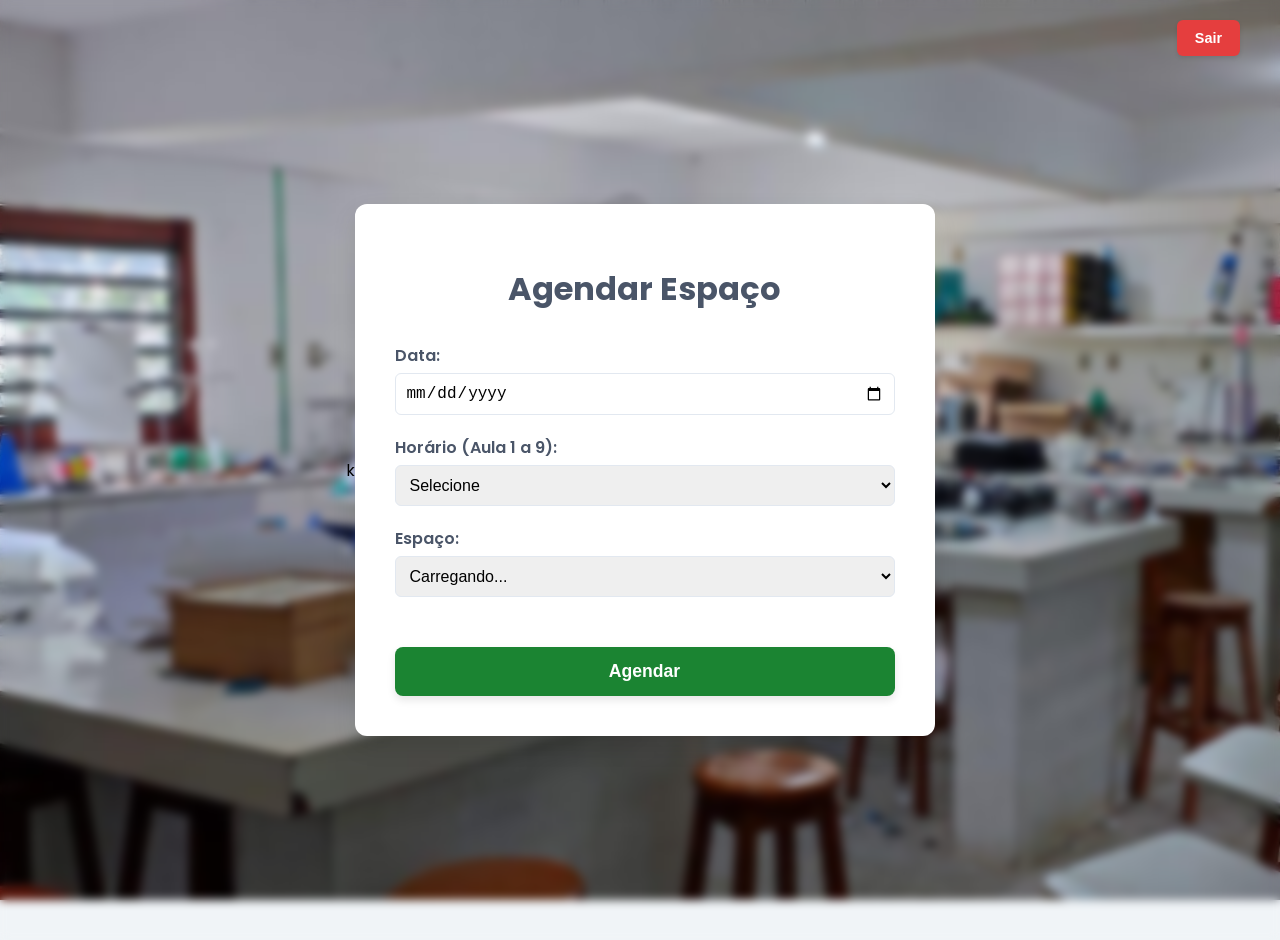
<file: public/agendamento.html>
<!DOCTYPE html>
<html lang="pt-BR">
<head>
    <meta charset="UTF-8">
    <title>Agendar Espaço</title>
    <meta name="viewport" content="width=device-width, initial-scale=1.0">
    <!-- Fonte moderna para o tema -->
    <link href="https://fonts.googleapis.com/css2?family=Poppins:wght@400;600;700&display=swap" rel="stylesheet">
    <link rel="stylesheet" href="agendamento.css">
    <link rel="shortcut icon" href="imgs/lab2.jpeg" type="image/x-icon">k
    
</head>
<body>

<div class="form-card">
    <h1>Agendar Espaço</h1>

    <!-- Removi as tags <br><br> e usei divs/CSS para melhor espaçamento -->
    <div class="form-group">
        <label for="data">Data:</label>
        <input id="data" type="date">
    </div>

    <div class="form-group">
        <label for="aula">Horário (Aula 1 a 9):</label>
        <select id="aula">
            <option value="">Selecione</option>
            <option value="1">Aula 1</option>
            <option value="2">Aula 2</option>
            <option value="3">Aula 3</option>
            <option value="4">Aula 4</option>
            <option value="5">Aula 5</option>
            <option value="6">Aula 6</option>
            <option value="7">Aula 7</option>
            <option value="8">Aula 8</option>
            <option value="9">Aula 9</option>
        </select>
    </div>

    <div class="form-group">
        <label for="espaco">Espaço:</label>
        <select id="espaco">
            <!-- Opção de carregamento, será populada pelo js/agendamento.js -->
            <option value="">Carregando...</option> 
        </select>
    </div>

    <button onclick="agendar()" class="btn-primary">Agendar</button>
</div>

<!-- O script externo é mantido aqui, sem alterações na referência -->
<script src="js/agendamento.js"></script>

<button onclick="logout()" class="btn-logout">
Sair
</button>

</body>
</html>
</file>
<file: public/agendamento.css>
/* Variáveis de Cores (Tema Verde LabTime) */
        :root {
            --color-primary: #1b8432; /* Verde Principal */
            --color-secondary: #4a5568; /* Cinza escuro para texto */
            --color-background: #f0f4f7; /* Fundo levemente acinzentado */
            --color-card-bg: white;
            --color-danger: #e53e3e; /* Vermelho para Sair */
        }

        body {
            font-family: 'Poppins', sans-serif;
            background-color: var(--color-background);
            /* Centraliza o conteúdo principal */
            display: flex;
            justify-content: center;
            align-items: center;
            min-height: 100vh;
            margin: 0;
            padding: 20px;
            background-image: url(imgs/lab.jpeg);  /* Nome do arquivo da imagem */
            background-size: cover;
            background-position: center;
            background-attachment: fixed; /* Opcional: mantém o fundo fixo ao rolar */
            backdrop-filter: blur(5px);
            -webkit-backdrop-filter: blur(5px);
            overflow: hidden;
        }

        /* Card Centralizado do Formulário */
        .form-card {
            background: var(--color-card-bg);
            width: 500px;
            max-width: 95%; 
            padding: 40px;
            border-radius: 12px;
            box-shadow: 0 10px 25px rgba(0, 0, 0, 0.1);
        }

        h1 {
            color: var(--color-secondary);
            margin-bottom: 30px;
            font-weight: 700;
            font-size: 2rem;
            text-align: center;
        }

        /* Estilo para Rótulos (Labels) */
        label {
            display: block;
            margin-top: 15px;
            margin-bottom: 5px;
            font-weight: 600;
            color: var(--color-secondary);
            text-align: left;
        }
        
        /* Estilo para as quebras de linha que foram removidas do HTML */
        .form-group {
            margin-bottom: 20px; /* Espaçamento entre os campos */
        }

        /* Estilo para Inputs e Selects */
        input[type="date"], select {
            width: 100%;
            padding: 10px;
            border: 1px solid #e2e8f0;
            border-radius: 6px;
            font-size: 1rem;
            box-sizing: border-box; /* Garante que padding e border estão inclusos na largura */
            transition: border-color 0.3s;
        }

        input[type="date"]:focus, select:focus {
            border-color: var(--color-primary);
            outline: none;
            box-shadow: 0 0 0 3px rgba(56, 161, 105, 0.2);
        }

        /* Estilo para o Botão Principal (Agendar) */
        .btn-primary {
            width: 100%;
            padding: 14px;
            margin-top: 30px;
            font-size: 1.1rem;
            font-weight: 600;
            cursor: pointer;
            border: none;
            color: white;
            background: var(--color-primary);
            border-radius: 8px;
            transition: background 0.3s ease, transform 0.1s;
            box-shadow: 0 4px 8px rgba(0, 0, 0, 0.1);
        }

        .btn-primary:hover {
            background: #27794f; /* Verde mais escuro */
            transform: translateY(-2px);
        }

        .btn-primary:active {
            transform: scale(0.98);
        }
        
        /* Estilo para o Botão Sair - Posição Absoluta */
        .btn-logout {
            position: absolute; 
            top: 20px; 
            right: 20px;
            margin-right: 20px;
            padding: 10px 18px;
            font-size: 0.9rem;
            font-weight: 600;
            cursor: pointer;
            border: none;
            color: white;
            background: var(--color-danger); /* Vermelho */
            border-radius: 6px;
            transition: background 0.3s ease;
            box-shadow: 0 2px 4px rgba(0, 0, 0, 0.1);
            
        }
        
        .btn-logout:hover {
            background: #b32c28;
        }
</file>
